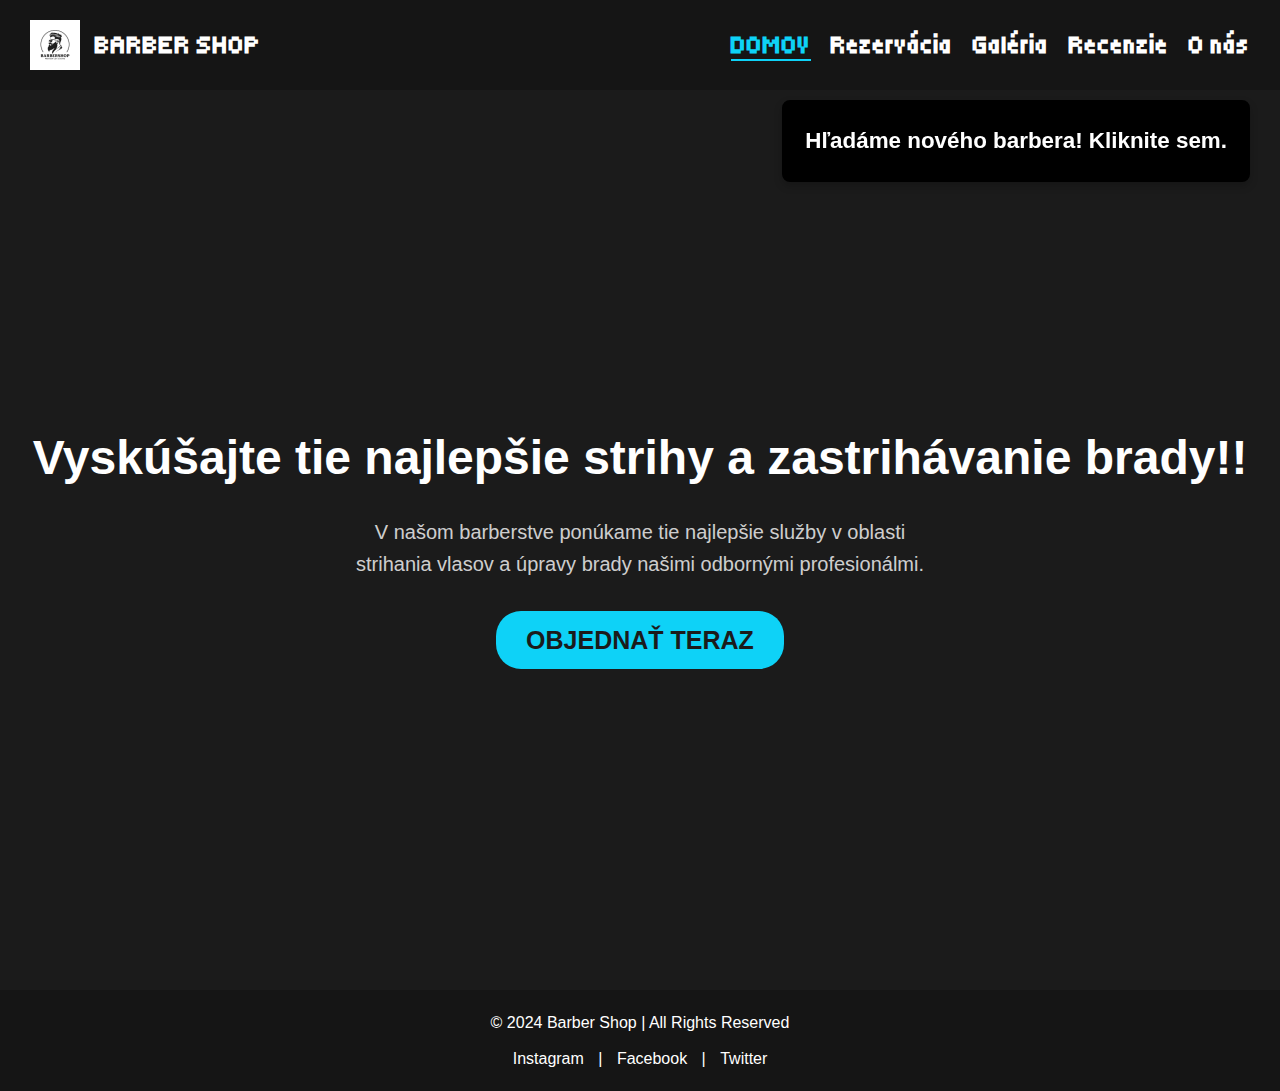
<file: docs/index.html>
<!DOCTYPE html>
<html lang="sk">
<head>
    <meta charset="UTF-8">
    <meta name="viewport" content="width=device-width, initial-scale=1.0">
    <title>Barber Shop</title>
    <link rel="stylesheet" href="style.css">
    <style>
        .advertisement {
            position: absolute;
            top: 100px;
            right: 30px;
            background-color: black;
            color: #000;
            padding: 20px;
            border: 3px solid #000;
            border-radius: 8px;
            text-align: center;
            box-shadow: 0 4px 8px rgba(0, 0, 0, 0.2);
            font-size: 1.2rem;
            animation: pulse 1.5s infinite;
            transition: transform 0.3s ease, background-color 0.3s ease;
        }

        .advertisement:hover {
            transform: scale(1.1);
            background-color: #0ed2f7;
        }

        .advertisement a {
            text-decoration: none;
            color: white;
            font-weight: bold;
            font-size: 1.4rem;
        }

        @keyframes pulse {
            0% {
                transform: scale(1);
            }
            50% {
                transform: scale(1.05);
            }
            100% {
                transform: scale(1);
            }
        }

        nav ul li a.active {
            color: #0ed2f7;
            border-bottom: 2px solid #0ed2f7;
        }
    </style>
</head>
<body>

<header>
    <div class="logo">
        <img src="Images/logo.webp" alt="Barber Shop Logo">
        <h1>BARBER SHOP</h1>
    </div>
    <nav>
        <ul>
            <li><a href="index.html" class="active">DOMOV</a></li>
            <li><a href="rezervacia.html">Rezervácia</a></li>
            <li><a href="fotogaleria.html">Galéria</a></li>
            <li><a href="reviews.html">Recenzie</a></li>
            <li><a href="about.html">O nás</a></li>
        </ul>
    </nav>
</header>

<div class="advertisement">
    <a href="inzerat.html">Hľadáme nového barbera! Kliknite sem.</a>
</div>

<section class="hero">
    <div class="hero-content">
        <h2>Vyskúšajte tie najlepšie strihy a zastrihávanie brady!!</h2>
        <p>V našom barberstve ponúkame tie najlepšie služby v oblasti strihania vlasov a úpravy brady našimi odbornými profesionálmi.</p>
        <a href="rezervacia.html" class="cta-button">OBJEDNAŤ TERAZ</a>
    </div>
</section>

<footer>
    <div class="footer-content">
        <p>&copy; 2024 Barber Shop | All Rights Reserved</p>
        <div class="social-media">
            <a href="#">Instagram</a> | 
            <a href="#">Facebook</a> | 
            <a href="#">Twitter</a>
        </div>
    </div>
</footer>

</body>
</html>
</file>
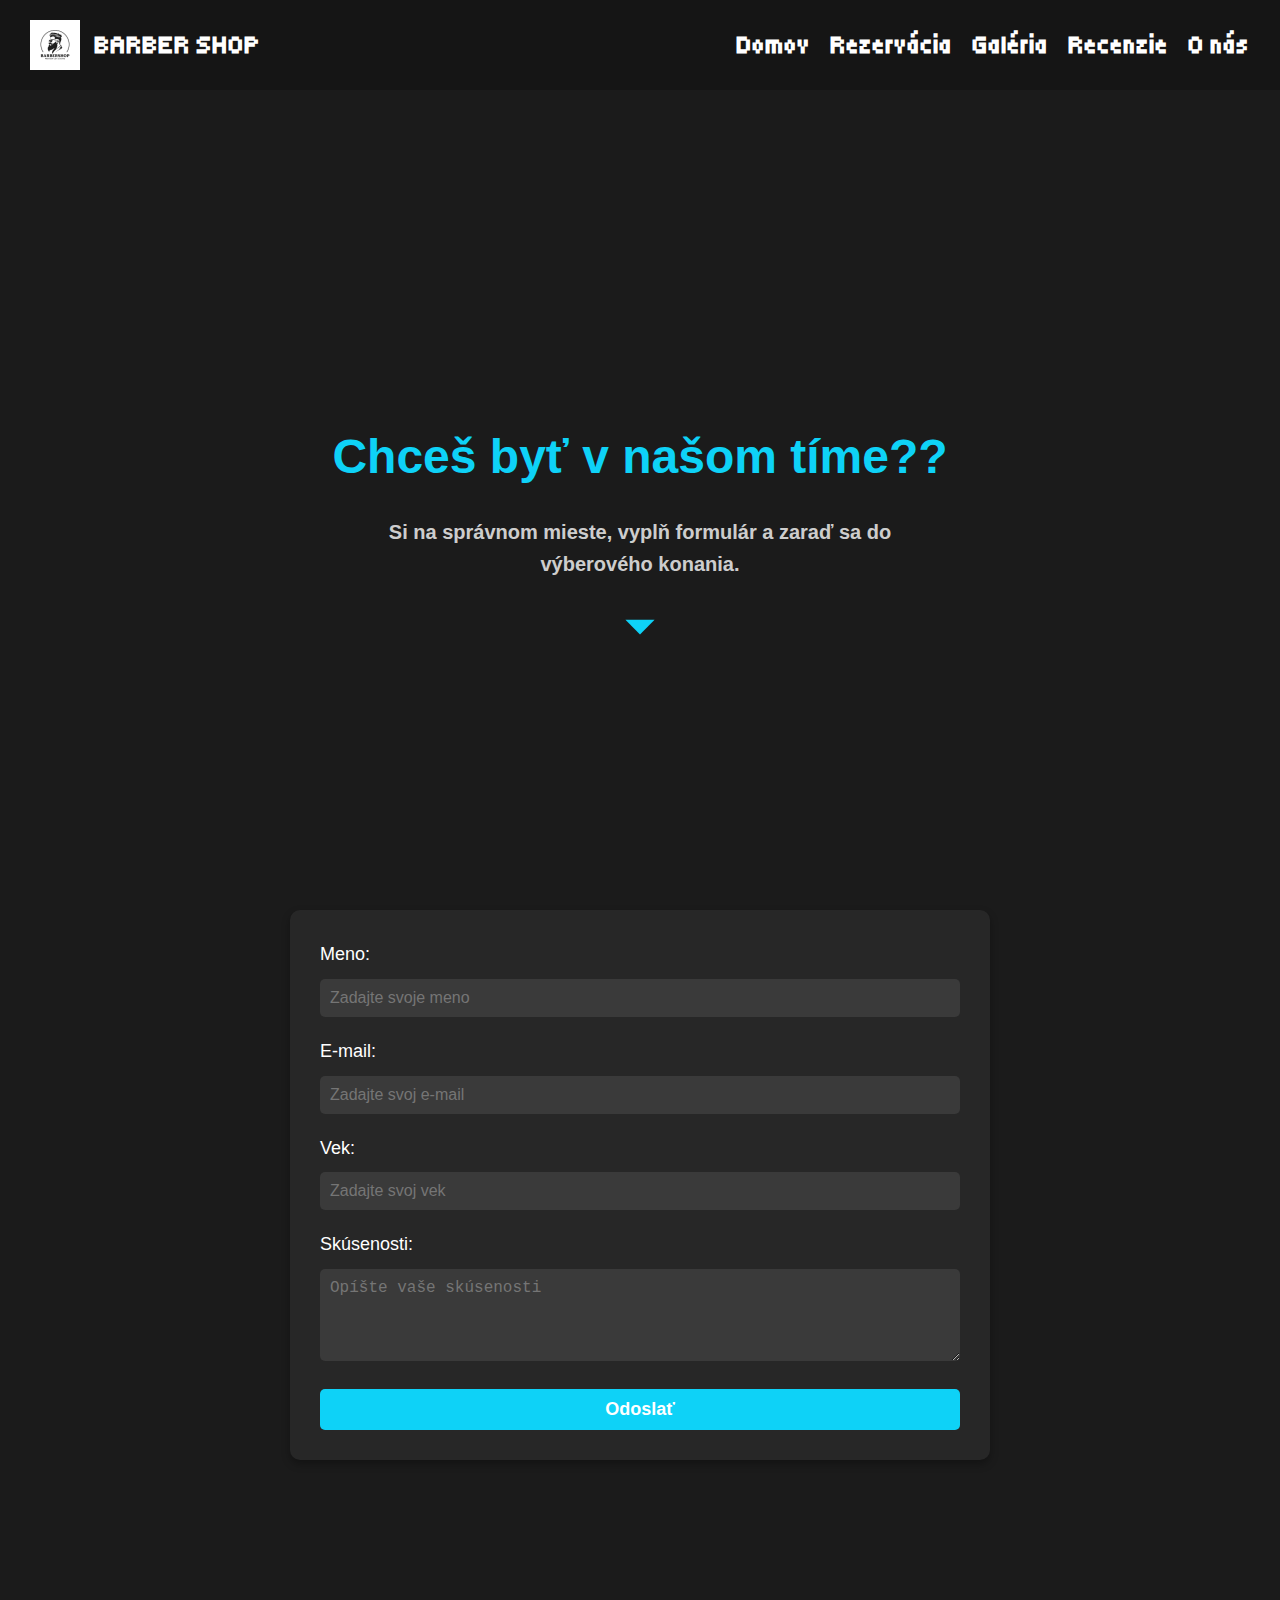
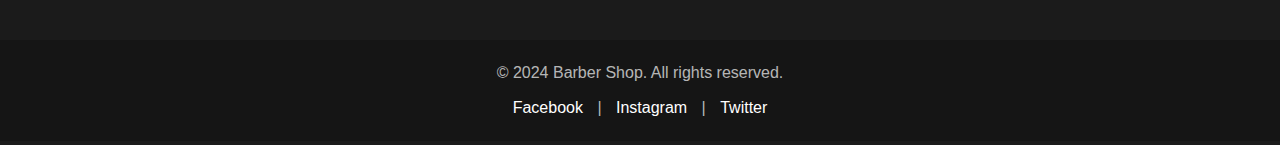
<file: docs/inzerat.html>
<!DOCTYPE html>
<html lang="en">
<head>
    <meta charset="UTF-8">
    <meta name="viewport" content="width=device-width, initial-scale=1.0">
    <title>Inzerat</title>
    <link rel="stylesheet" href="style.css">
    <style>
        * {
            margin: 0;
            padding: 0;
            box-sizing: border-box;
        }

        body {
            font-family: Arial, sans-serif;
            background-color: #1b1b1b;
            color: #fff;
            line-height: 1.6;
        }

        header {
            display: flex;
            justify-content: space-between;
            align-items: center;
            padding: 20px 30px;
            background-color: #151515;
            
        }

        .logo {
            display: flex;
            align-items: center;
        }

        .logo img {
            width: 50px;
            margin-right: 15px;
        }

        nav ul {
            list-style: none;
            display: flex;
            gap: 20px;
            
        }

        nav ul li a {
            color: #fff;
            text-decoration: none;
            font-size: 25px;
            font-weight: bold;
        }

        nav ul li a:hover {
            color: #0ed2f7;
        }

        .hero {
            text-align: center;
            padding: 20px 20px;
        }

        .hero-content h1 {
            font-size: 48px;
            margin-bottom: 20px;
            color: #0ed2f7;
        }

        .hero-content h3 {
            font-size: 20px;
            max-width: 600px;
            margin: 0 auto 20px;
            color: rgba(255, 255, 255, 0.8);
        }

        .scroll-down {
            margin-top: 20px;
            cursor: pointer;
            animation: bounce 2s infinite;
        }

        .scroll-down svg {
            width: 50px;
            height: 50px;
            fill: #0ed2f7;
            transition: transform 0.3s ease;
        }

        .scroll-down:hover svg {
            transform: translateY(10px);
        }

        @keyframes bounce {
            0%, 20%, 50%, 80%, 100% {
                transform: translateY(0);
            }
            40% {
                transform: translateY(-10px);
            }
            60% {
                transform: translateY(-5px);
            }
        }

        form {
            background-color: #272727;
            padding: 30px;
            border-radius: 10px;
            max-width: 700px;
            margin: 20px auto;
            box-shadow: 0 4px 8px rgba(0, 0, 0, 0.3);
        }

        form label {
            display: block;
            margin-bottom: 10px;
            font-size: 18px;
        }

        form input,
        form textarea {
            width: 100%;
            padding: 10px;
            margin-bottom: 20px;
            border: none;
            border-radius: 5px;
            font-size: 16px;
            background-color: #3a3a3a;
            color: #fff;
        }

        form input:focus,
        form textarea:focus {
            outline: 2px solid #0ed2f7;
        }

        form button {
            display: block;
            width: 100%;
            padding: 10px;
            font-size: 18px;
            font-weight: bold;
            background-color: #0ed2f7;
            color: #fff;
            border: none;
            border-radius: 5px;
            cursor: pointer;
            transition: background-color 0.3s ease;
        }

        form button:hover {
            background-color: #09b6db;
        }

        .form-container {
            margin-top: -100px;
            margin-bottom: 180px;
        }

        .alert {
            color: lime;
            font-weight: bold;
            padding: 20px;
            text-align: center;
            border-radius: 5px;
            display: none;
            margin: 20px auto;
            max-width: 700px;
            background-color: #202020;
        }

        footer {
            text-align: center;
            padding: 20px;
            background-color: #151515;
            color: rgba(255, 255, 255, 0.7);
        }

        footer .social-media a {
            color: #fff;
            text-decoration: none;
            margin: 0 10px;
        }

        footer .social-media a:hover {
            color: #0ed2f7;
        }
    </style>
</head>
<body>
    <header>
        <div class="logo">
            <img src="Images/logo.webp" alt="Barber Shop Logo">
            <h1>BARBER SHOP</h1>
        </div>
        <nav>
            <nav>
                <ul>
                    <li><a href="index.html">Domov</a></li>
                    <li><a href="rezervacia.html">Rezervácia</a></li>
                    <li><a href="fotogaleria.html">Galéria</a></li>
                    <li><a href="reviews.html">Recenzie</a></li>
                    <li><a href="about.html">O nás</a></li>
                </ul>
            </nav>
        </nav>
    </header>

    <section class="hero">
        <div class="hero-content">
            <h1>Chceš byť v našom tíme??</h1>
            <h3>Si na správnom mieste, vyplň formulár a zaraď sa do výberového konania.</h3>
            <div class="scroll-down" onclick="scrollToForm()">
                <svg xmlns="http://www.w3.org/2000/svg" viewBox="0 0 24 24">
                    <path d="M12 16.5l-7-7h14l-7 7z"/>
                </svg>
            </div>
        </div>
    </section>

    <div id="confirmation" class="alert">
        Váš dotazník bol úspešne odoslaný! Budeme vás kontaktovať.
    </div>

    <div class="form-container">
        <form id="jobForm" action="#" method="post" onsubmit="submitForm(event)">
            <label for="name">Meno:</label>
            <input type="text" id="name" name="name" placeholder="Zadajte svoje meno" required>

            <label for="email">E-mail:</label>
            <input type="email" id="email" name="email" placeholder="Zadajte svoj e-mail" required>

            <label for="age">Vek:</label>
            <input type="number" id="age" name="age" placeholder="Zadajte svoj vek" required>

            <label for="experience">Skúsenosti:</label>
            <textarea id="experience" name="experience" rows="4" placeholder="Opíšte vaše skúsenosti" required></textarea>

            <button type="submit">Odoslať</button>
        </form>
    </div>

    <script>
        function submitForm(event) {
            event.preventDefault(); 
            document.getElementById('confirmation').style.display = 'block';
            document.getElementById('jobForm').reset();
        }

        function scrollToForm() {
            document.querySelector('.form-container').scrollIntoView({ behavior: 'smooth' });
        }
    </script>

    <footer>
        <p>&copy; 2024 Barber Shop. All rights reserved.</p>
        <div class="social-media">
            <a href="#">Facebook</a> | <a href="#">Instagram</a> | <a href="#">Twitter</a>
        </div>
    </footer>
</body>
</html>
</file>
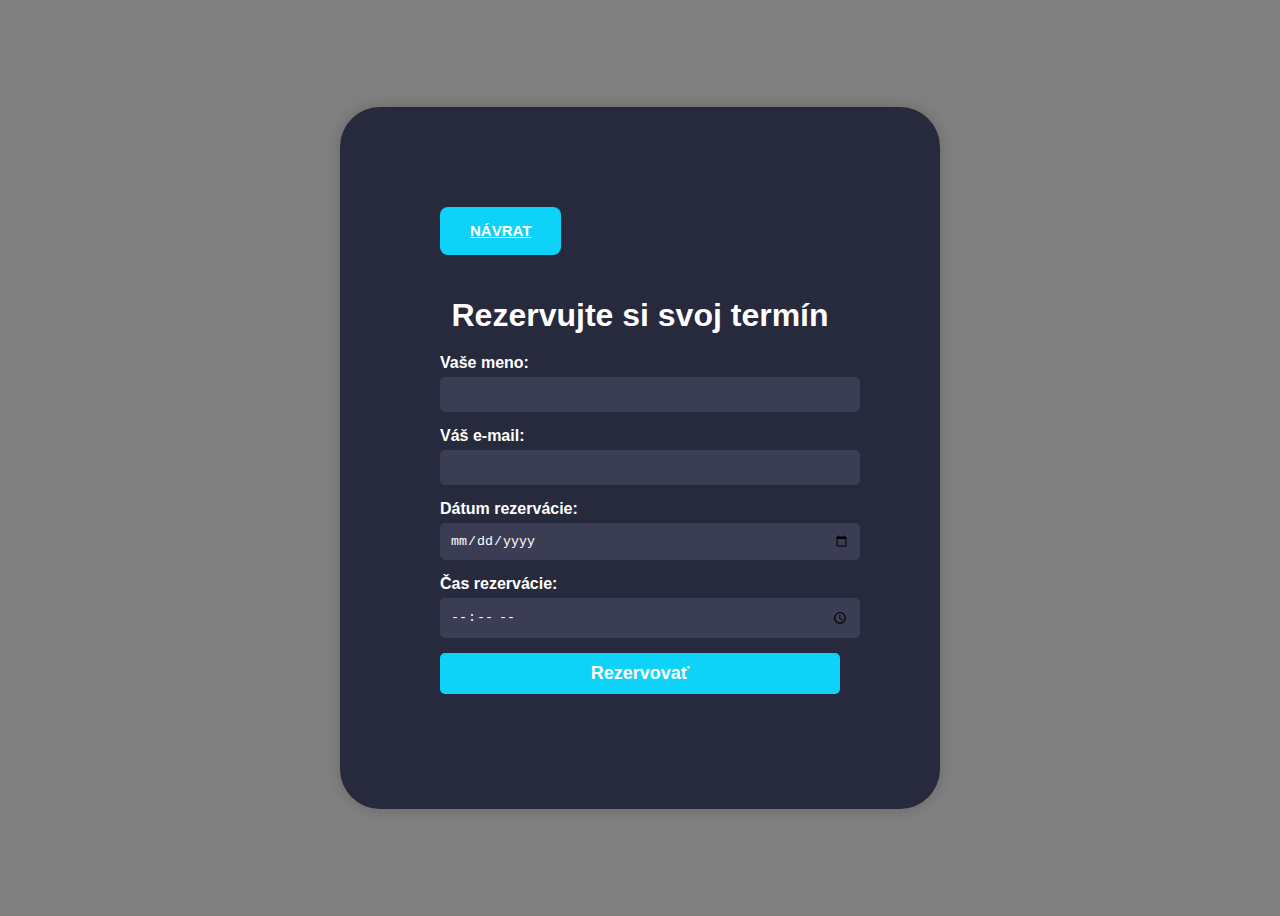
<file: docs/rezervacia.html>
<!DOCTYPE html>
<html lang="sk">
<head>
    <meta charset="UTF-8">
    <meta name="viewport" content="width=device-width, initial-scale=1.0">
    <title>Rezervácia termínu</title>
    
    <style>
        body {
            font-family: 'Helvetica Neue', sans-serif;
            background-color: gray;
            color: white;
            display: flex;
            justify-content: center;
            align-items: center;
            height: 100vh;
            margin: 10;
        }
        .container {
            background-color: #27293d;
            padding: 100px;
            border-radius: 40px;
            box-shadow: 0 0 15px rgba(0, 0, 0, 0.2);
            max-width: 400px;
            width: 100%;
        }
        h1 {
            text-align: center;
            color: white;
            margin-bottom: 20px;
        }
        label {
            font-weight: bold;
            display: block;
            margin-bottom: 5px;
        }
        input {
            width: 100%;
            padding: 10px;
            margin-bottom: 15px;
            border-radius: 5px;
            border: none;
            background-color: #3b3d54;
            color: white;
        }
        input[type="submit"] {
            background-color: #0ed2f7;
            cursor: pointer;
            font-weight: bold;
            font-size: 18px;
        }
        input[type="submit"]:hover {
            background-color: #11e292;
        }
        a {
            font-size: 15px;
            font-weight: bold;
            color: white;
        }
        .home {
            display: inline-block;
            margin-bottom: 20px;
            padding: 15px 30px;
            background-color: #0ed2f7;
            border-radius: 8px;
            color: lime;
            text-decoration: none;
        }
        .home:hover {
            background-color: #11e292;
        }
    </style>
</head>
<body>

<div class="container">
    <div class="home">
        <a href="index.html">NÁVRAT</a>
    </div>
    
    <h1>Rezervujte si svoj termín</h1>
    <form id="bookingForm">
        <label for="name">Vaše meno:</label>
        <input type="text" id="name" name="name" required>

        <label for="email">Váš e-mail:</label>
        <input type="email" id="email" name="email" required>

        <label for="date">Dátum rezervácie:</label>
        <input type="date" id="date" name="date" required>

        <label for="time">Čas rezervácie:</label>
        <input type="time" id="time" name="time" required min="08:00" max="20:00">

        <input type="submit" value="Rezervovať">
    </form>

    <div id="message"></div>
</div>

<script>
    const bookedAppointments = [
        { date: '2024-10-15', time: '10:00' },
        { date: '2024-10-16', time: '14:00' },
        { date: '2024-10-18', time: '09:30' }
    ];

    document.getElementById('bookingForm').addEventListener('submit', function(event) {
        event.preventDefault();

        const name = document.getElementById('name').value;
        const email = document.getElementById('email').value;
        const date = document.getElementById('date').value;
        const time = document.getElementById('time').value;

        const selectedDate = new Date(date);
        const dayOfWeek = selectedDate.getUTCDay();
        if (dayOfWeek === 0 || dayOfWeek === 6) {
            document.getElementById('message').innerHTML = `<p style="color: red;">Rezervácie na víkendy nie sú možné. Vyberte pracovný deň.</p>`;
            return;
        }

        const isBooked = bookedAppointments.some(appointment => appointment.date === date && appointment.time === time);

        const messageDiv = document.getElementById('message');

        if (isBooked) {
            messageDiv.innerHTML = `<p style="color: red;">Tento termín už nie je voľný. Vyberte iný dátum alebo čas.</p>`;
        } else {
            messageDiv.innerHTML = `<p style="color: lime;">Rezervácia úspešná! Potvrdzujúci e-mail bol odoslaný.</p>`;
            bookedAppointments.push({ date: date, time: time });

            
            document.getElementById('bookingForm').reset();
        }
    });

    document.getElementById('date').addEventListener('change', function() {
        const selectedDate = new Date(this.value);
        const dayOfWeek = selectedDate.getUTCDay();

        if (dayOfWeek === 0 || dayOfWeek === 6) {
            this.value = '';
            alert('Vyberte pracovný deň. Víkendy nie sú dostupné na rezerváciu.');
        }
    });
</script>

</body>
</html>
</file>
<file: docs/style.css>
* {
    margin: 0;
    padding: 0;
    box-sizing: border-box;
}
@font-face {
    font-family: "My font";
    src: url(fonts/Tiny5-Regular.ttf);
}

body {
    font-family: 'Arial', sans-serif;
    background-color: #1b1b1b;
    color: #fff;
    line-height: 1.6;
}

header {
    font-family: "My font";
    display: flex;
    justify-content: space-between;
    align-items: center;
    padding: 20px 30px;
    background-color: #151515;
    position: sticky;
    top: 0;
}

header .logo {
    display: flex;
    align-items: center;
    
}

header .logo img {
    width: 50px;
    height: 50px;
    margin-right: 15px;
}

header h1 {
    font-size: 25px;
}

nav ul {
    list-style: none;
    display: flex;
    gap: 20px;
}

nav ul li {
    display: inline;
}

nav ul li a {
    color: #fff;
    text-decoration: none;
    font-weight: bold;
    transition: color 0.3s ease;
    font-size: 25px;
}

nav ul li a:hover {
    color: #0ed2f7;
}

.hero {
   
    height: 100vh;
    display: flex;
    align-items: center;
    justify-content: center;
    font-size: 25px; ;
}

.hero-content {
    text-align: center;
    color: #fff;
}

.hero-content h2 {
    font-size: 48px;
    margin-bottom: 20px;
}

.hero-content p {
    font-size: 20px;
    max-width: 600px;
    margin: 0 auto 40px;
    color: rgba(255, 255, 255, 0.8);
}

.cta-button {
    background-color: #0ed2f7;
    padding: 15px 30px;
    border-radius: 25px;
    color: #1b1b1b;
    text-decoration: none;
    font-weight: bold;
    transition: background-color 0.3s ease;
}

.cta-button:hover {
    background-color: #0bb8d3;
}

footer {
    background-color: #151515;
    padding: 20px 0;
    text-align: center;
}

footer p {
    margin-bottom: 10px;
}

footer .social-media a {
    color: #fff;
    margin: 0 10px;
    text-decoration: none;
}

footer .social-media a:hover {
    color: #0ed2f7;
}
</file>
